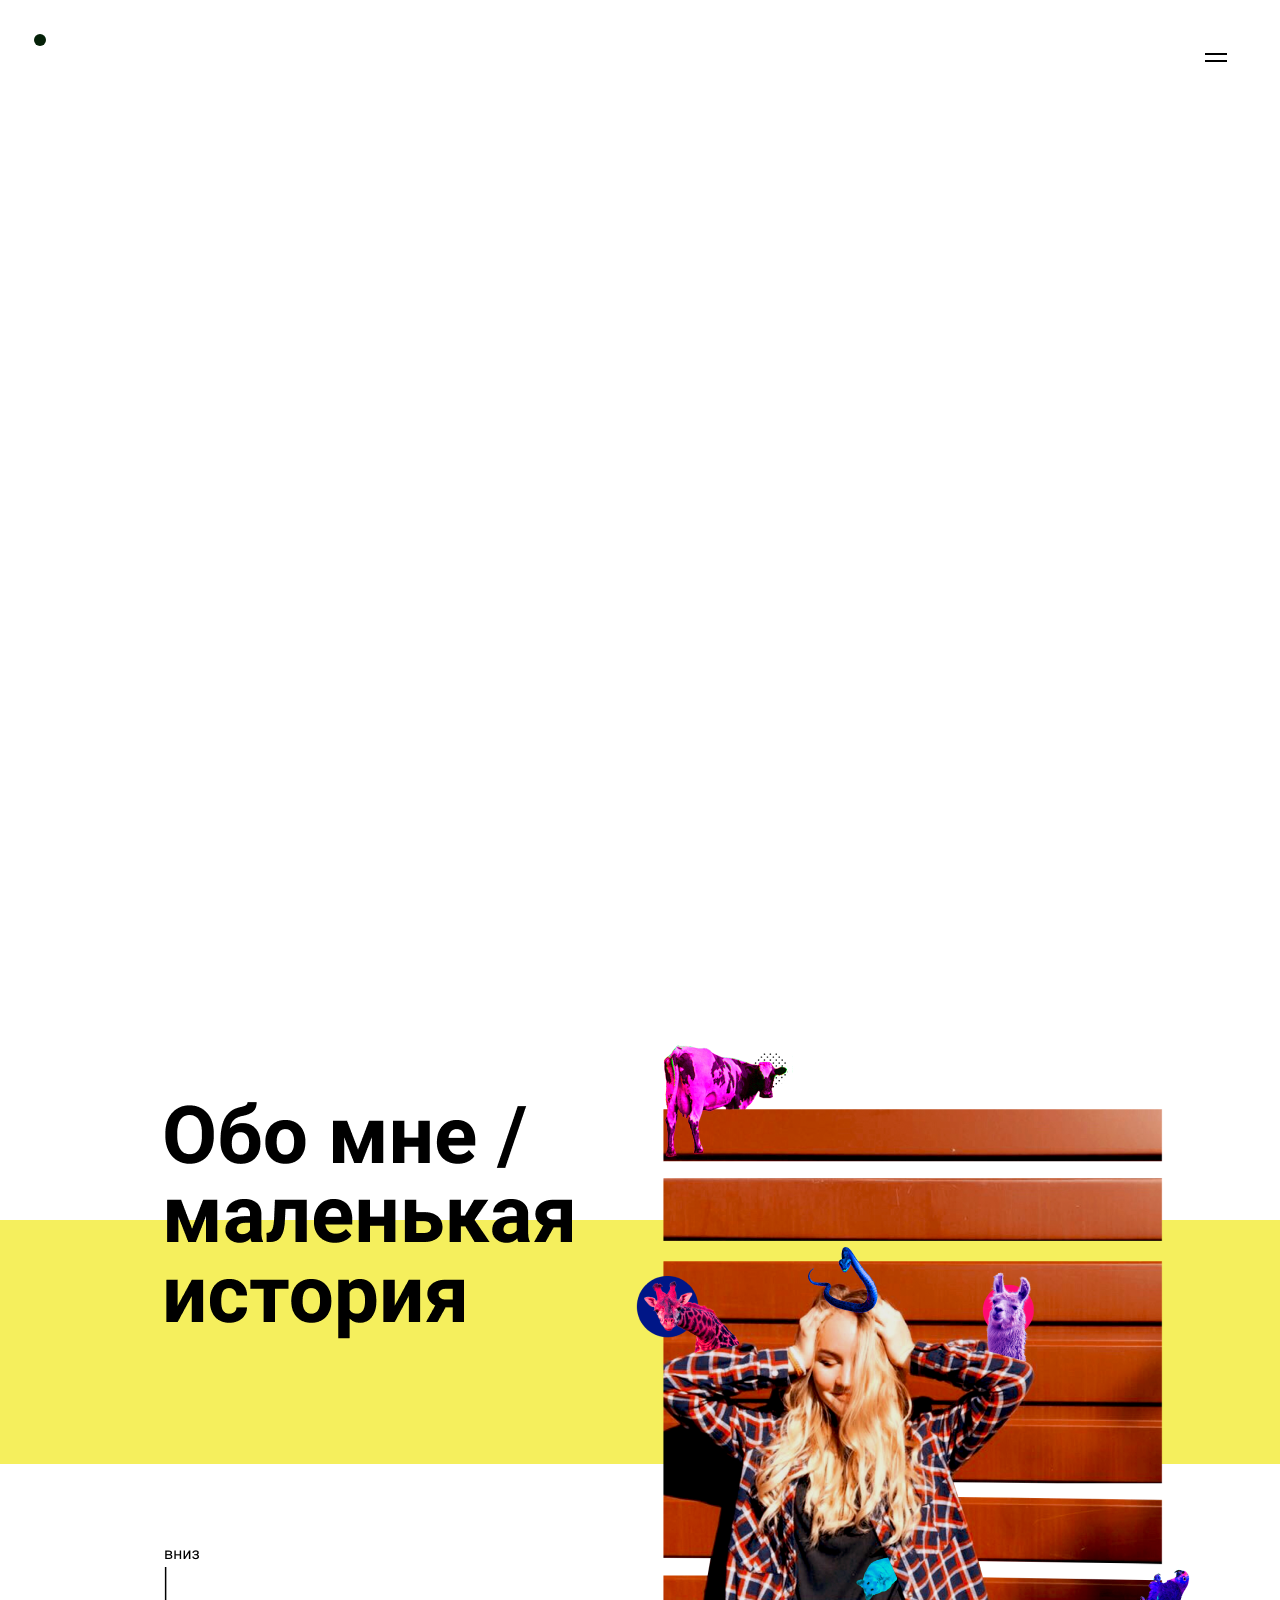
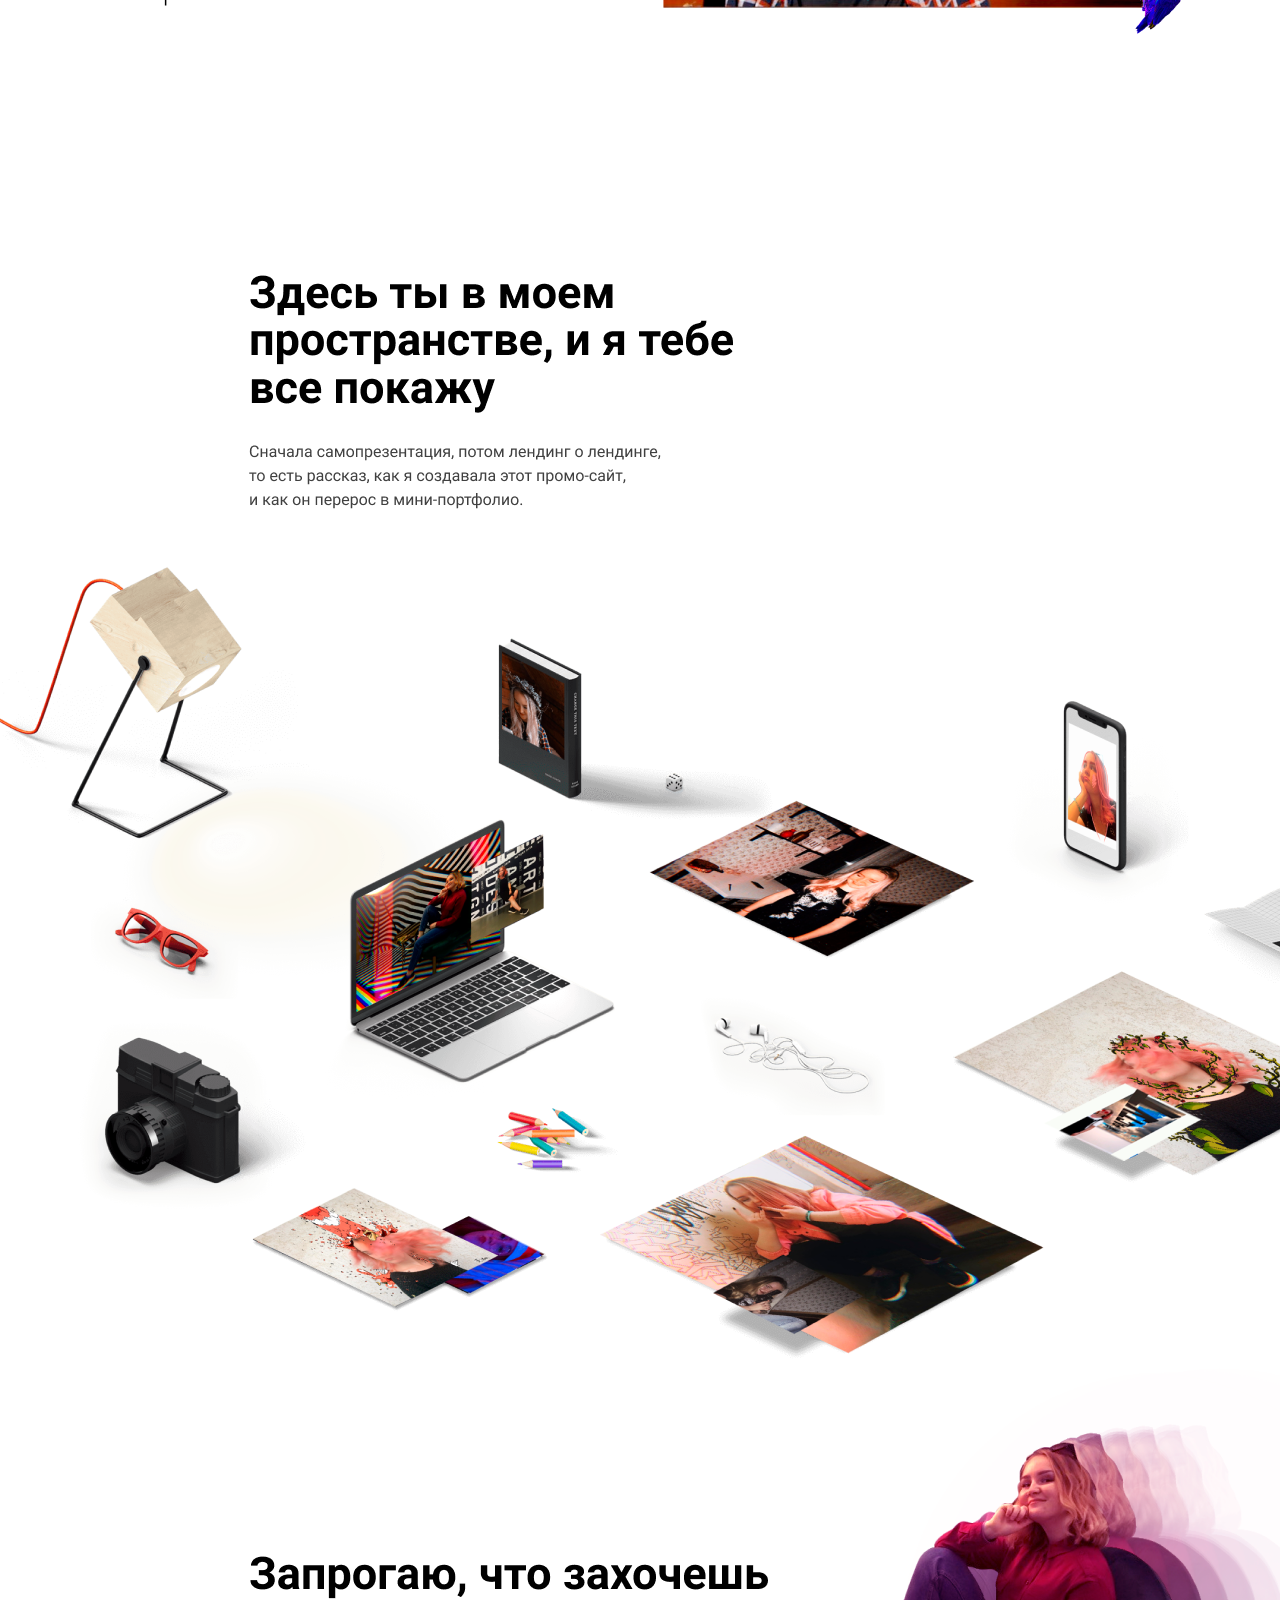
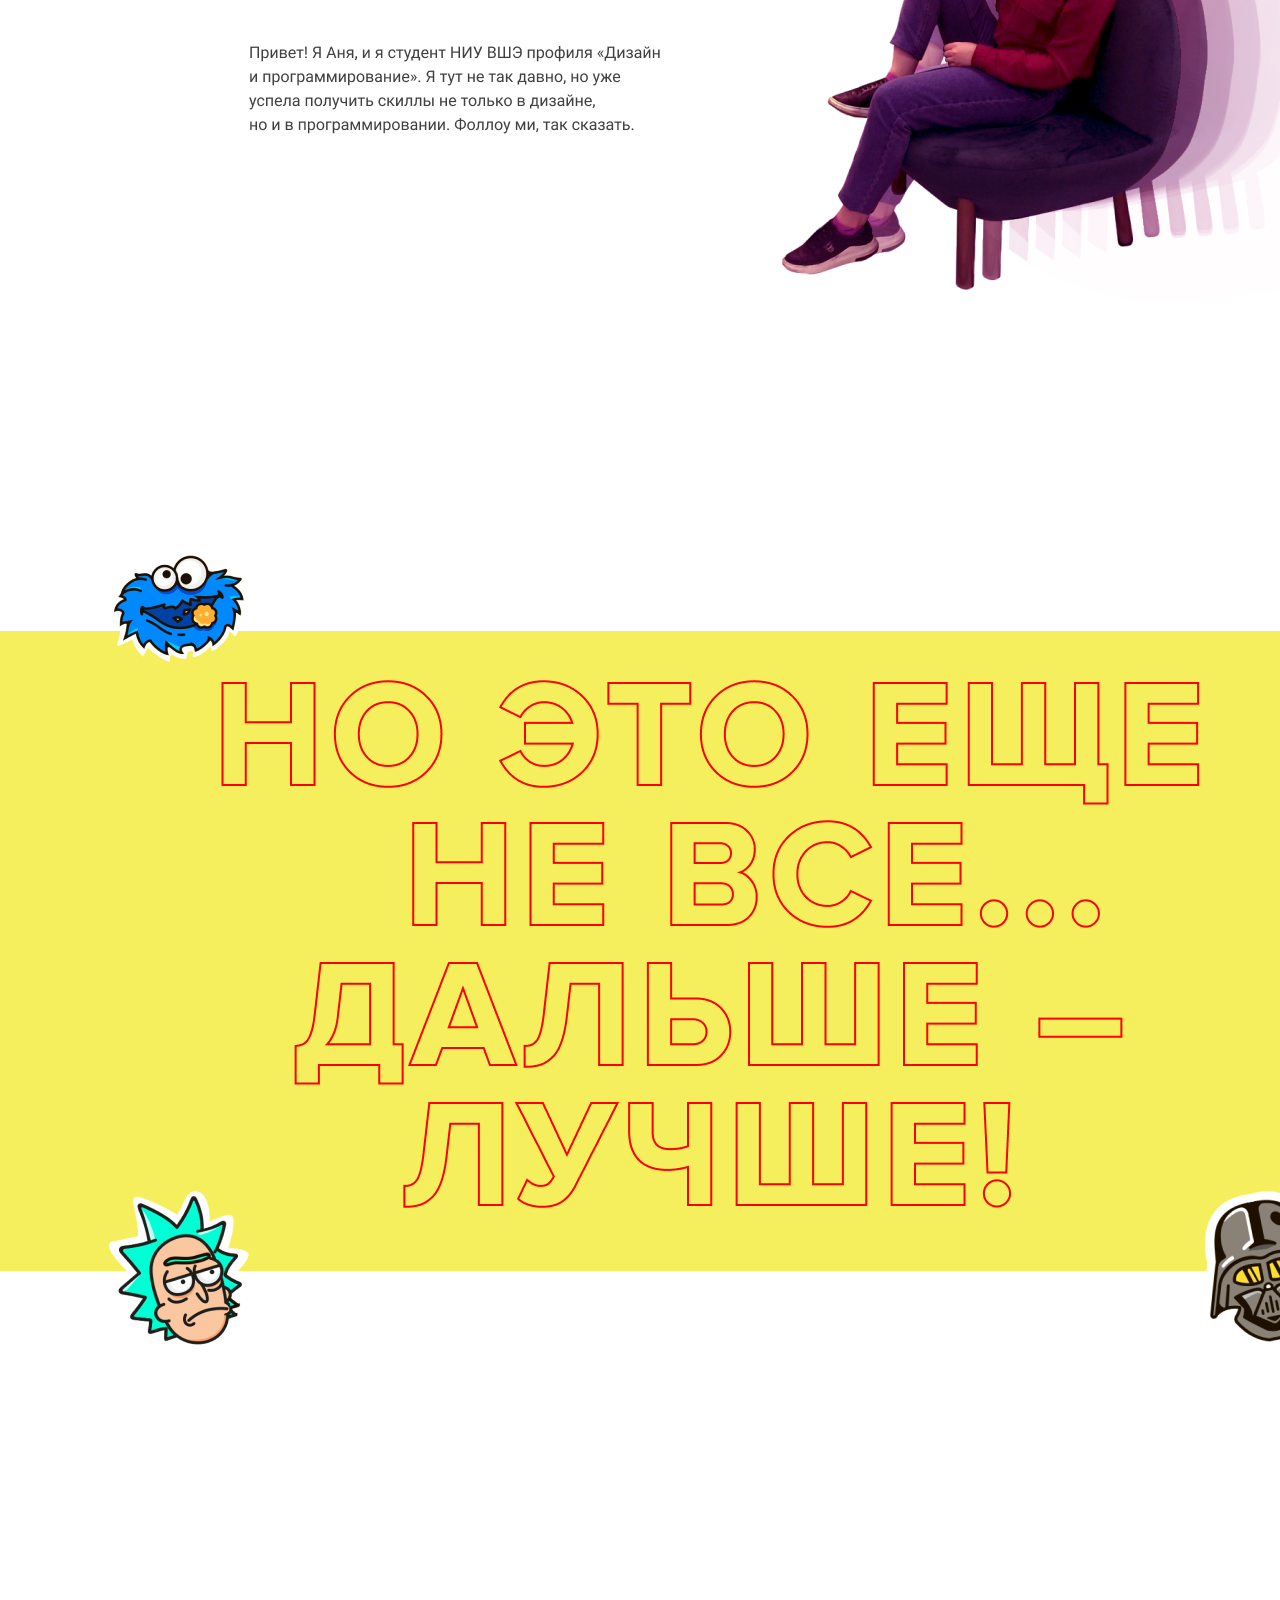
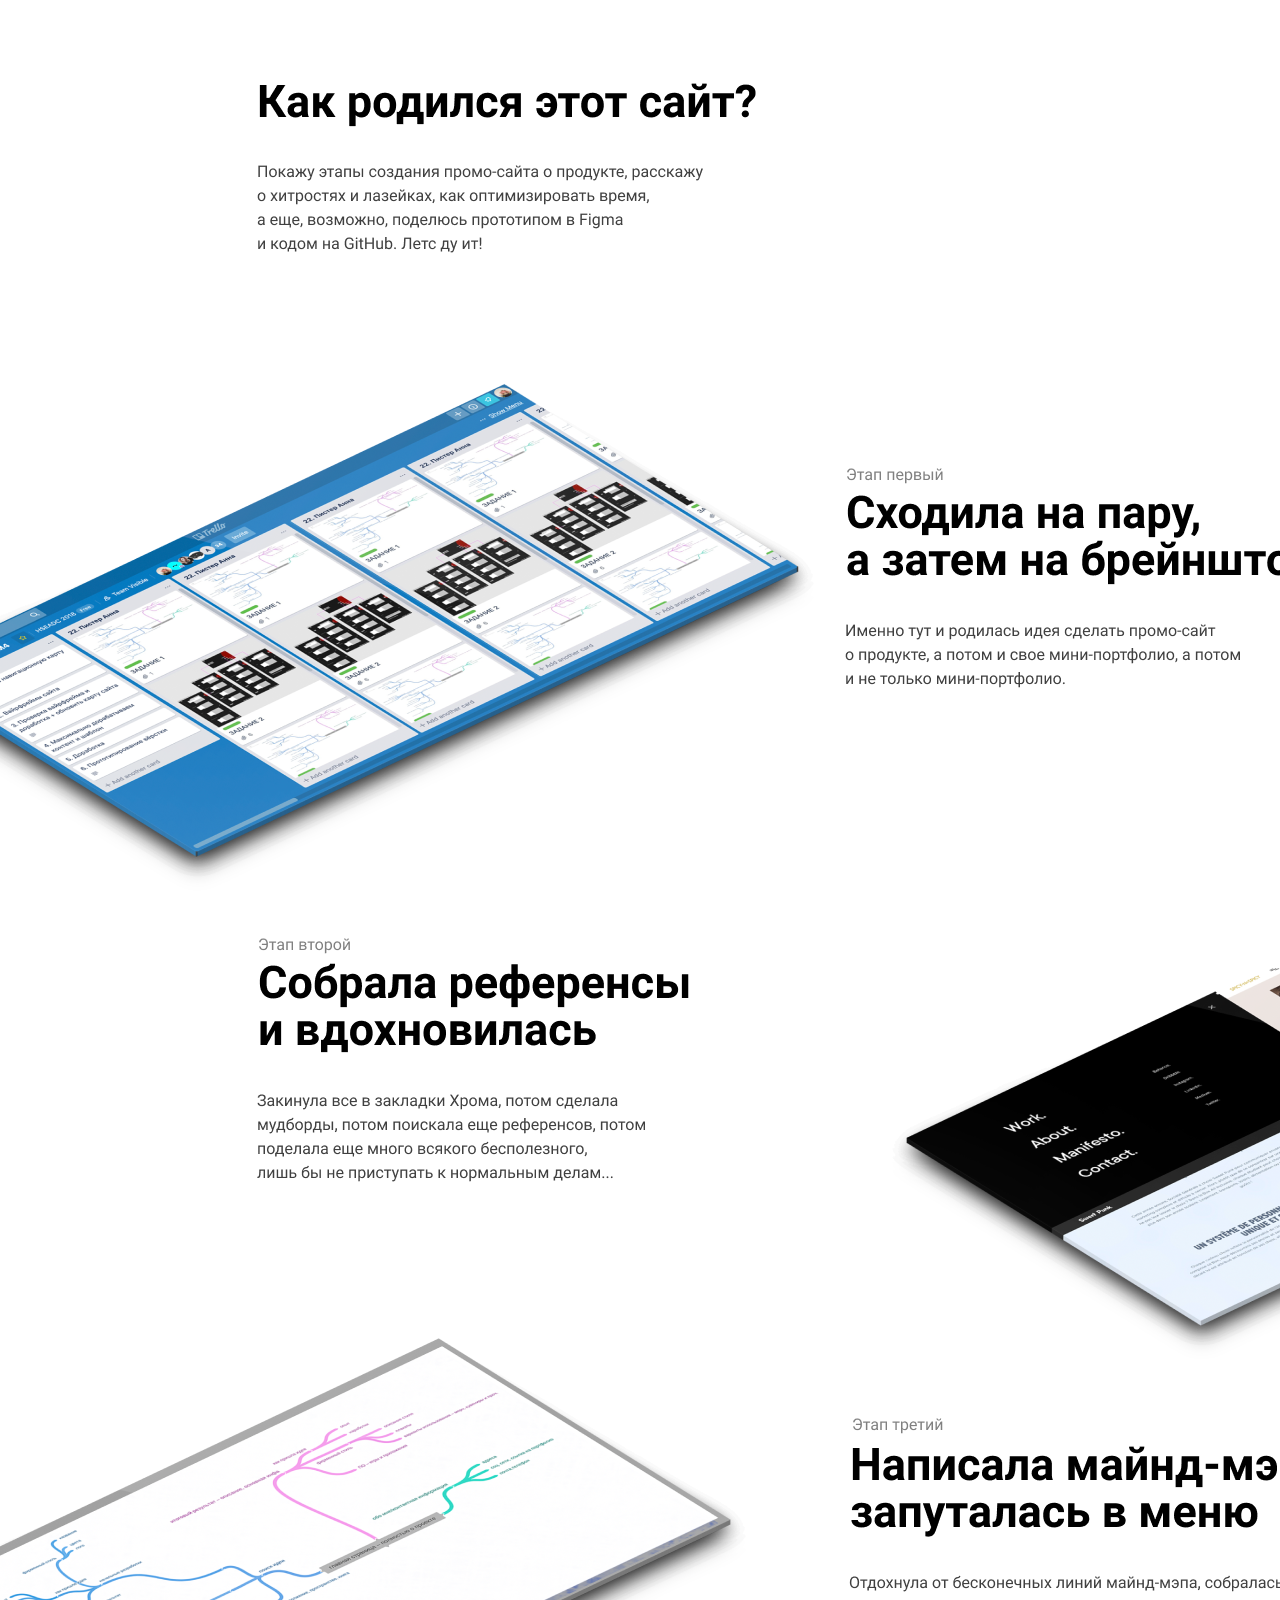
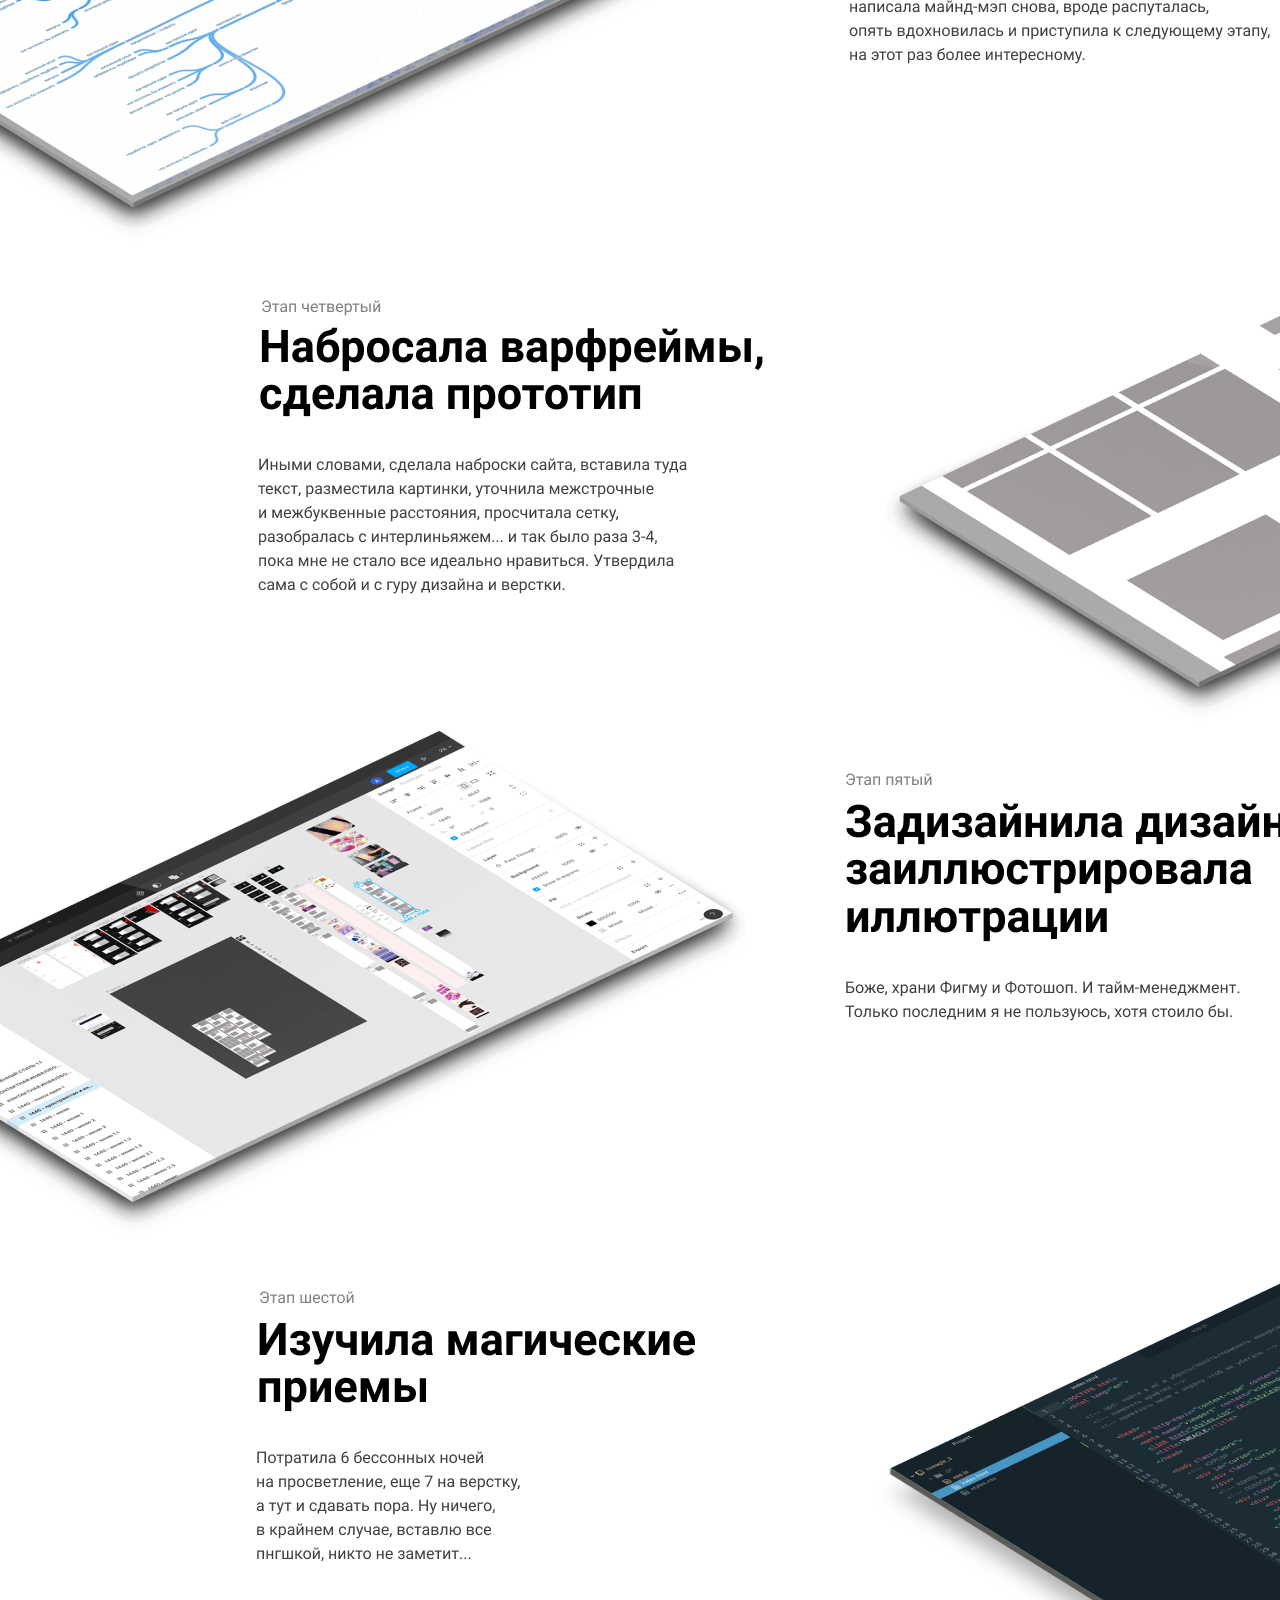
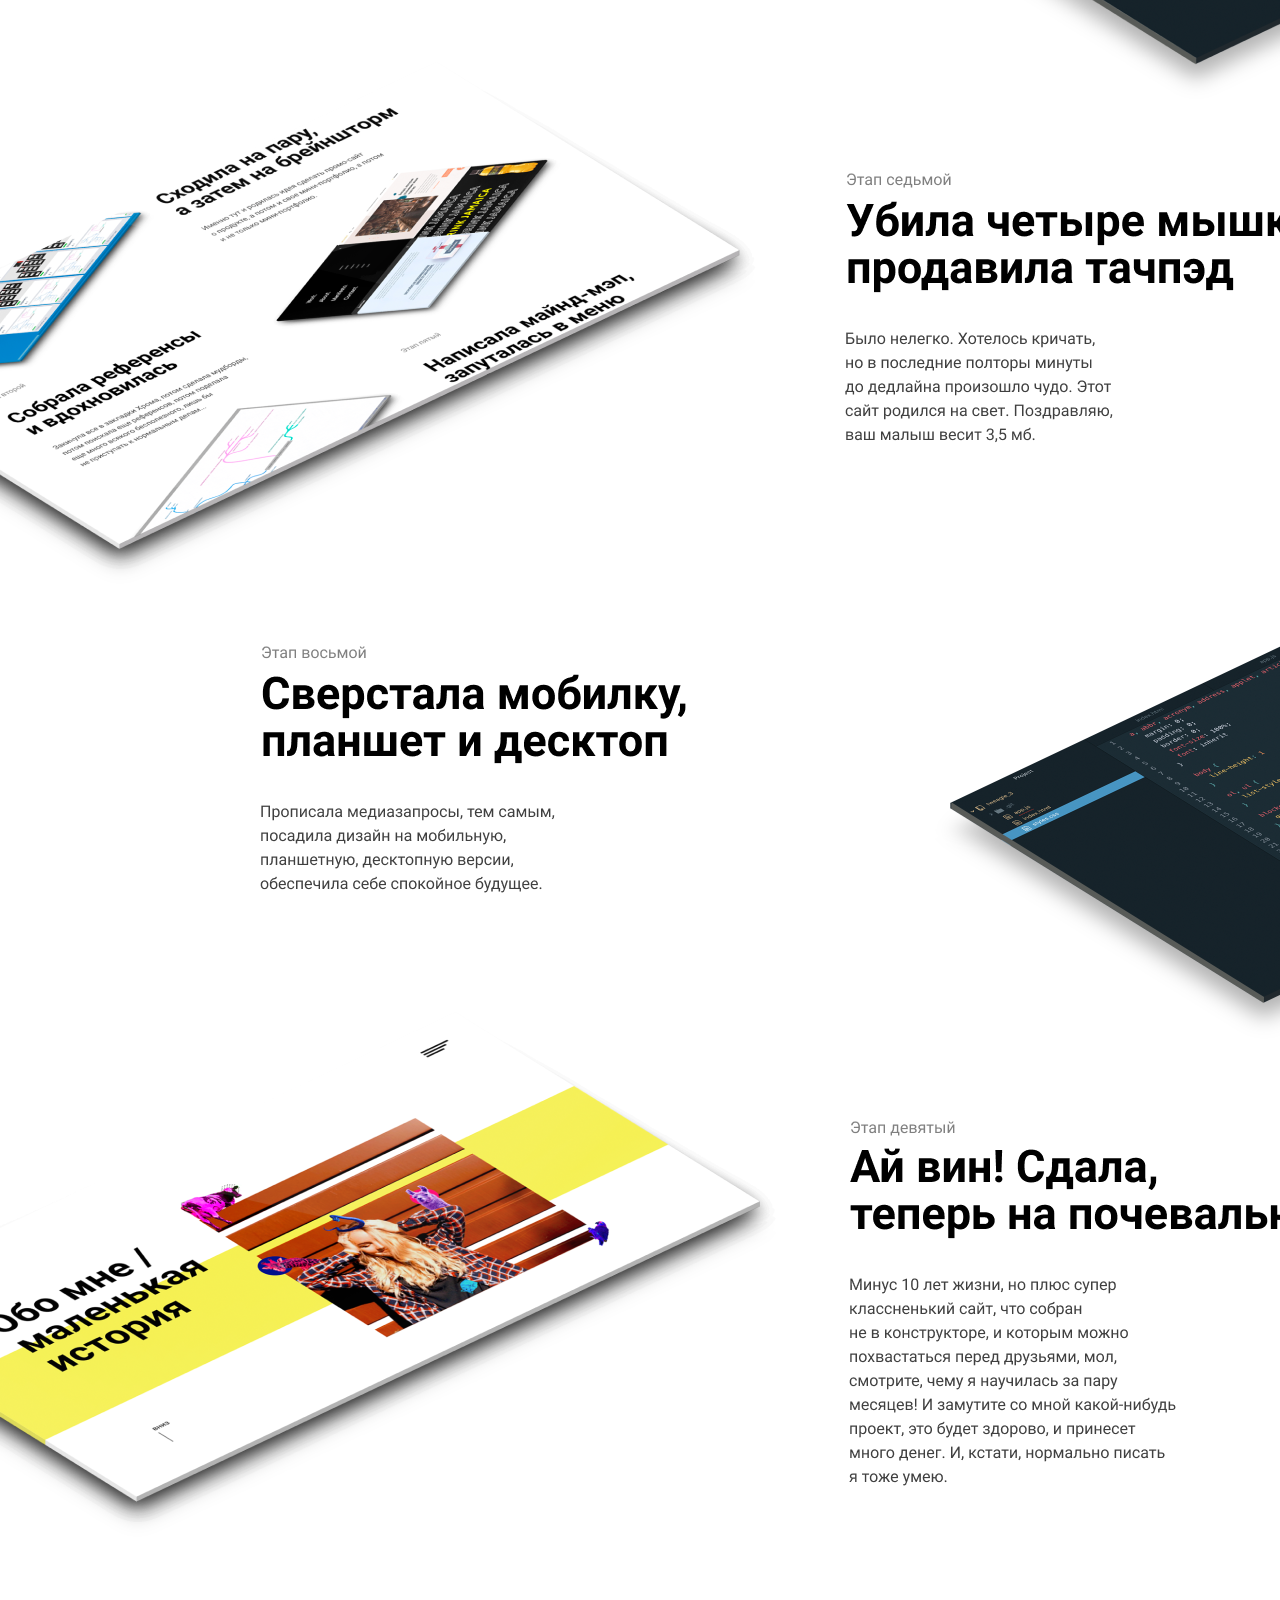
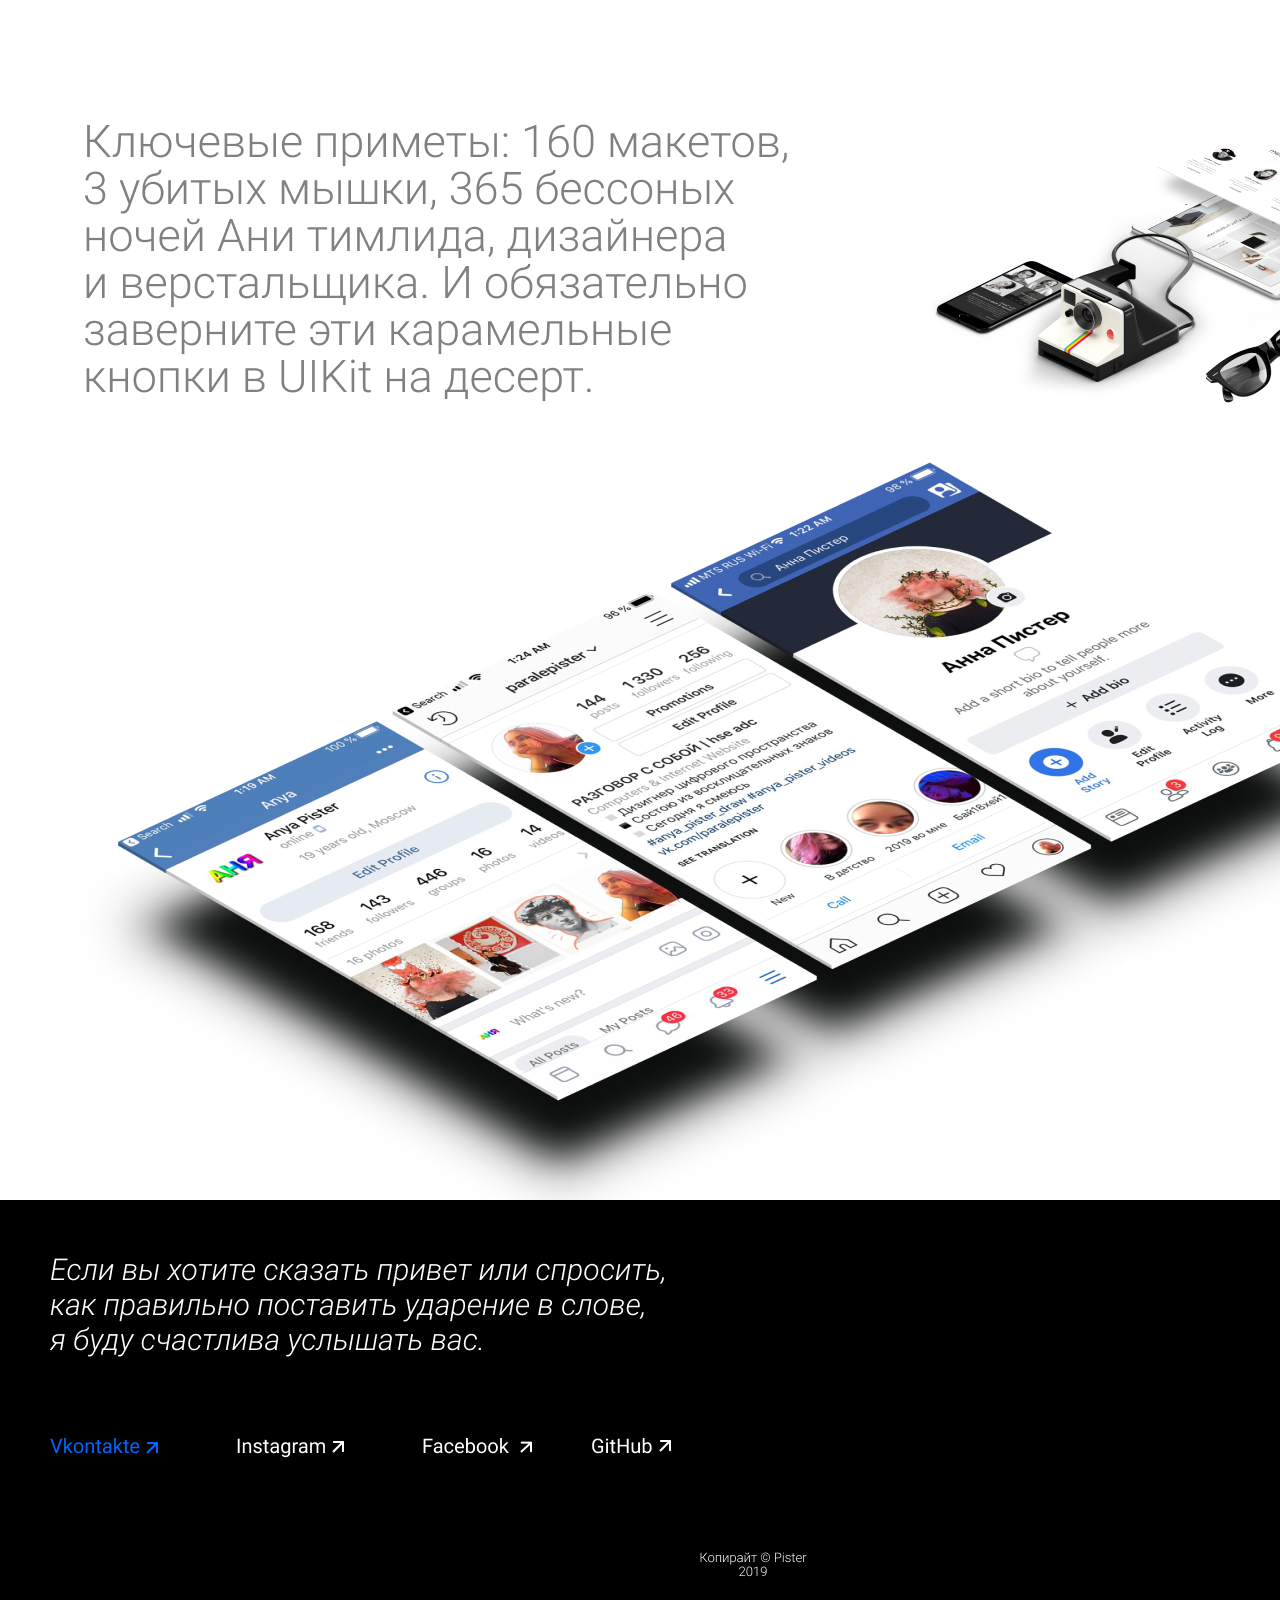
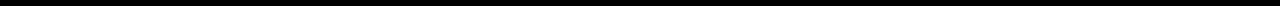
<file: about_me/about_me.html>
<!DOCTYPE html>
<html lang="en">
<head>
  <meta charset="UTF-8">
  <meta name="viewport" content="width=device-width, initial-scale=1.0">
  <meta http-equiv="X-UA-Compatible" content="ie=edge">
  <title>Обо мне</title>
  <link rel="shortcut icon" type="image/png" href="img/favicon.png"/>
  <link rel="stylesheet" href="css/styles.css">
</head>
<body>

  <body class="work">
    <!-- КУРСОР -->
    <div id="cursor">
      <div class="cursor__bg"></div>
    </div>
    <!-- КОНЕЦ МЕНЮ -->
    <!-- ПОЛОСКИ В МЕНЮ -->
    <div class="toggle magnetize" data-dist="5" data-cursor-type="medium" data-cursor-text="">
      <div>
        <div></div>
        <div></div>
      </div>
    </div>
    <!-- КОНЕЦ ПОЛОСКИ В МЕНЮ -->
    <!-- МЕНЮ -->
    <div class="nav">
      <div class="nav__bg"></div>
      <div class="nav__container">
        <div class="nav__primary">
          <ul>
            <li>
              <a href="pages/about_project/about_project.html" data-section="1" data-cursor-type="big" data-cursor-text="" class=" is-current ">
                <div class="number-mask">
                </div>О проекте
              </a>
            </li>
            <li>
              <a href="project1/pages/search_idea/search_idea.html" data-section="2" data-cursor-type="big" data-cursor-text="" class="">
                <div class="number-mask">
                </div>Поиск идеи
              </a>
            </li>
            <li>
              <a href="about_me.html" data-section="3" data-cursor-type="big" data-cursor-text="" class="">
                <div class="number-mask">
                </div>Обо мне
              </a>
            </li>
          </ul>
        </div>
      </div>
    </div>

    <!-- КОНЕЦ МЕНЮ -->

    <div class="content-wrapper scrollable" data-scrollbar></div>

    <script type="text/javascript" src="app.js"></script>
  <img src="img/about_me.png" alt="">

</body>
</html>
</file>
<file: about_me/css/styles.css>
@import url("https://fonts.googleapis.com/css?family=Roboto:300,400,500,700,900&display=swap");

a, body, div, h1, h2, h3, h4, h5, h6, html {
  margin: 0;
  padding: 0;
  border: 0;
  font-size: 100%;
  font: inherit;
}

body {
  font-family: 'Roboto', sans-serif;
  line-height: 1;
     overflow: auto;

}

ol, ul {
  list-style: none;
}

table {
  border-collapse: collapse;
  border-spacing: 0;
}

article, aside, details, figcaption, figure, footer, header, hgroup, menu, nav, section {
  display: block;
}

html {
  -webkit-box-sizing: border-box;
  box-sizing: border-box;
  -ms-overflow-style: scrollbar;
}

*, :after, :before {
  -webkit-box-sizing: inherit;
  box-sizing: inherit;
}

#cursor {
  position: fixed;
  text-align: center;
  width: 80px;
  height: 80px;
  z-index: 1000;
  -webkit-transform-origin: center center;
  transform-origin: center center;
  pointer-events: none;
  mix-blend-mode: exclusion;
}

@media (max-width:768.98px) {
  #cursor {
    display: none;
  }
}

#cursor .cursor__bg {
  -webkit-transition: transform .3s ease-in-out;
  -webkit-transition: -webkit-transform .3s ease-in-out;
  transition: -webkit-transform .3s ease-in-out;
  transition: transform .3s ease-in-out;
  transition: transform .3s ease-in-out, -webkit-transform .3s ease-in-out;
  -webkit-backface-visibility: hidden;
  backface-visibility: hidden;
  display: block;
  left: 0;
  top: 0;
  mix-blend-mode: exclusion;
  background: #fadef7;
  width: 80px;
  height: 80px;
  border-radius: 80px;
  -webkit-transform: scale(.15);
  transform: scale(.15)
}

#cursor.is-medium .cursor__bg {
  -webkit-transform: scale(.475);
  transform: scale(.475)
}

#cursor.is-big .cursor__bg {
  -webkit-transform: scale(1);
  transform: scale(1)
}

div[data-scrollbar] {
  overflow: auto;
  width: 100vw;
  height: 100vh;
  margin: auto;
  will-change: transform;
  background: #fff
}

/*
.logo {
  position: fixed;
  top: calc(4.16666667vw - 30px);
  left: calc(4.16666667vw - 40px);
  z-index: 600
}

@media (max-width:1024.98px) {
  .logo {
    z-index: 450
  }
}

@media (max-width:768.98px) {
  .logo {
    display: none
  }
}

.logo a {
  display: block;
  pointer-events: all;
  cursor: pointer;
  padding: 30px
}

.logo a svg {
  pointer-events: none
}

.logo a svg .logo-g {
  -webkit-transition: fill .2s ease-in-out;
  transition: fill .2s ease-in-out
}

.logo--white svg .logo-g {
  fill: #fff !important
}

.logo--black svg .logo-g {
  fill: #000 !important
}

.logo--mobile {
  display: none;
  position: absolute;
  top: 5.83333333vw;
  left: 8.33333333vw;
  z-index: 400
}

@media (max-width:576.98px) {
  .logo--mobile {
    top: 30px;
    left: 30px
  }
}

.logo--mobile a {
  display: block
}

.logo--mobile--white svg .logo-g {
  fill: #fff !important
}

.logo--mobile--black svg .logo-g {
  fill: #000 !important
}

@media (max-width:768.98px) {
  .logo--mobile {
    display: block
  }
}

body.work-detail .logo--mobile svg .logo-g, body.work-detail .logo svg .logo-g {
  fill: #fff
}
*/
.toggle {
  position: fixed;
  top: calc(4.16666667vw - 30px);
  right: calc(4.16666667vw - 30px);
  z-index: 600;
  padding: 30px;
  display: block
}

@media (max-width:768.98px) {
  .toggle {
    top: calc(5.83333333vw - 30px);
    right: calc(8.33333333vw - 30px)
  }
}

@media (max-width:576.98px) {
  .toggle {
    top: 5px;
    right: 5px
  }
}

.toggle>div {
  pointer-events: none;
  height: 14px;
  width: 22px
}

.toggle>div>div {
  width: 100%;
  height: 2px;
  margin: 0 0 5px;
  background-color: #000;
  -webkit-transition-duration: .3s;
  transition-duration: .3s;
  -webkit-transition-delay: 0s, 0s, 0s, 0s;
  transition-delay: 0s, 0s, 0s, 0s
}

.toggle.is-open>div>div {
  background-color: #fff !important
}

.toggle.is-open>div>div:first-child {
  -webkit-transform: translateY(3.5px) rotate(45deg);
  transform: translateY(3.5px) rotate(45deg)
}

.toggle.is-open>div>div:nth-child(2) {
  width: 100%;
  -webkit-transform: translateX(0) translateY(-3.5px) rotate(-45deg);
  transform: translateX(0) translateY(-3.5px) rotate(-45deg)
}

.nav {
  position: fixed;
  top: 0;
  right: 0;
  bottom: 0;
  left: 0;
  z-index: 500;
  display: none
}

.nav .logo--mobile {
  position: absolute
}

.nav__bg {
  position: fixed;
  top: 0;
  left: 0;
  width: 100%;
  height: 100vh;
  background: #000;
  -webkit-transform-origin: top center;
  transform-origin: top center
}

@supports (padding-top:constant(safe-area-inset-top)) {
  .nav__bg {
    --safe-area-inset-top: constant(safe-area-inset-top);
    height: calc(100vh + var(--safe-area-inset-top))
  }
}

@supports (padding-top:env(safe-area-inset-top)) {
  .nav__bg {
    --safe-area-inset-top: env(safe-area-inset-top);
    height: calc(100vh + var(--safe-area-inset-top))
  }
}

.nav__container {
  position: fixed;
  top: 0;
  right: 0;
  bottom: 0;
  left: 0;
  display: -webkit-box;
  display: -ms-flexbox;
  display: flex;
  -webkit-box-pack: center;
  -ms-flex-pack: center;
  justify-content: center;
  -webkit-box-align: center;
  -ms-flex-align: center;
  align-items: center;
  overflow: auto;
  -webkit-overflow-scrolling: touch
}

@media (max-width:320.98px) {}

@media (max-width:576.98px) {
  .nav__container {
    display: block;
    padding: 120px 3px 50px;
  }
}

.nav__primary {
  width: 66vw;
  padding-left: 2vw;
}

@media (max-width:768.98px) {}

@media (max-width:576.98px) {
  .nav__primary {
    width: 100%;
    padding-left: 0;
    margin-bottom: 40px
  }
}

.nav__primary ul li {
  opacity: 0;
  -webkit-transform: translateY(30px);
  transform: translateY(30px)
}

.nav__primary ul li a {
  position: relative;
  display: inline-block;
  padding: .35em 0;
  color: #fff;
  font-size: 7.2em;
  letter-spacing: -.01694444em;
  font-weight: 400
}

@media (max-width:1024.98px) {
  .nav__primary ul li a {
    font-size: 5em
  }
}

@media (max-width:768.98px) {
  .nav__primary ul li a {
    font-size: 5.2em
  }
}

@media (max-width:320.98px) {
  .nav__primary ul li a {
    font-size: 5.2em;
  }
}

*, a, div, h1, h2, h3, h4, h5, html, img, li, p, span {
  -webkit-font-smoothing: antialiased !important;
  -moz-osx-font-smoothing: grayscale;
  text-rendering: geometricPrecision;
  -webkit-tap-highlight-color: rgba(0, 0, 0, 0);
}

a {
  text-decoration: none; /* Убрала подчеркивание */
}



body {
  font-size: 100%;
  position: relative;
  font-size: 9px;
  background: #fff;
}
</file>
